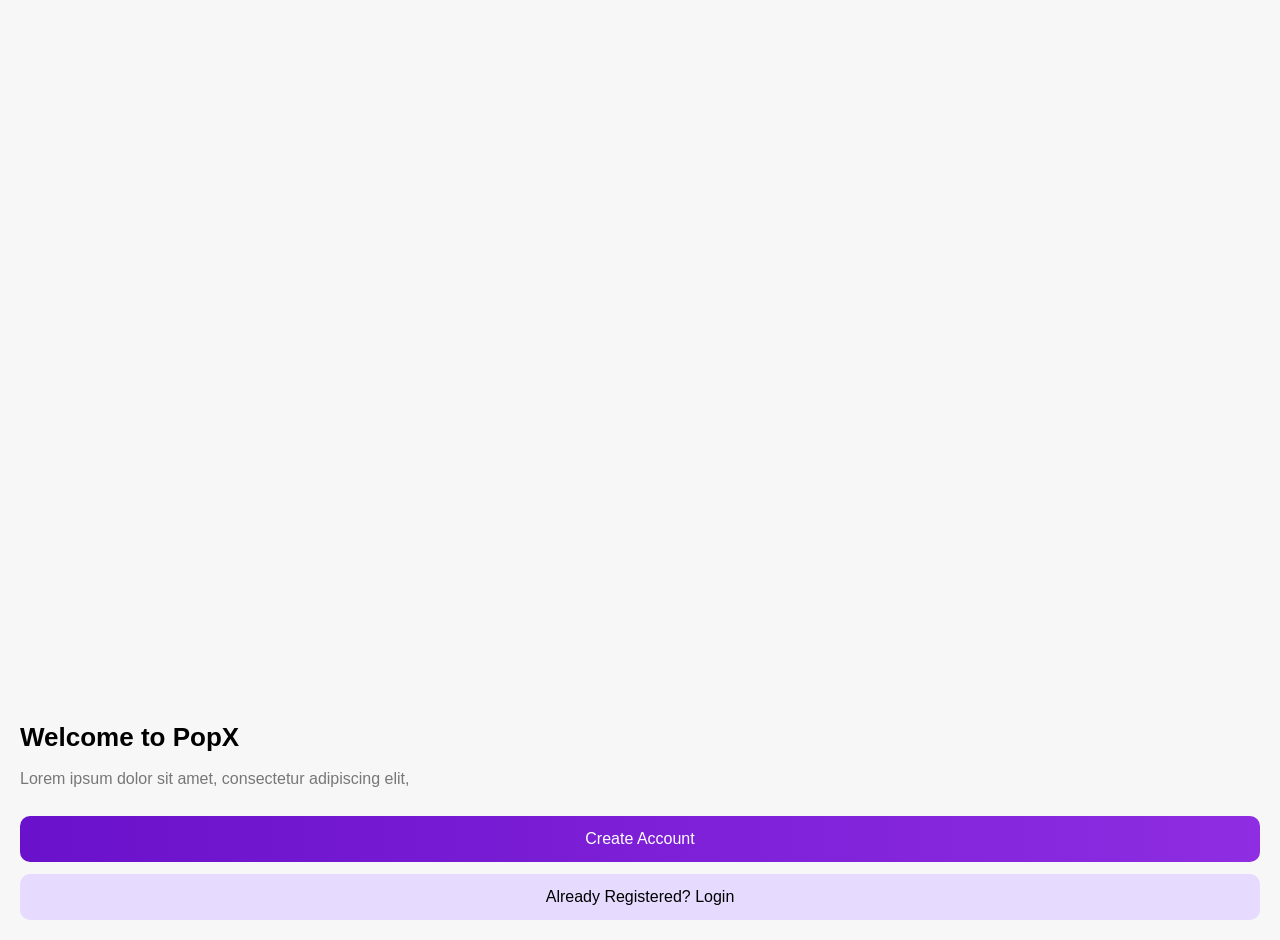
<file: index.html>
<!DOCTYPE html>
<html>
<head>
<link rel="stylesheet" href="style.css">
<script src="script.js"></script>
</head>

<body>

<div class="container" style="height:100vh;display:flex;flex-direction:column;justify-content:flex-end;">
    <div>
        <h1>Welcome to PopX</h1>
        <p>Lorem ipsum dolor sit amet, consectetur adipiscing elit,</p>
    </div>

    <button class="btn primary" onclick="goToSignup()">Create Account</button>
    <button class="btn secondary" onclick="goToLogin()">Already Registered? Login</button>
</div>

</body>
</html>
</file>
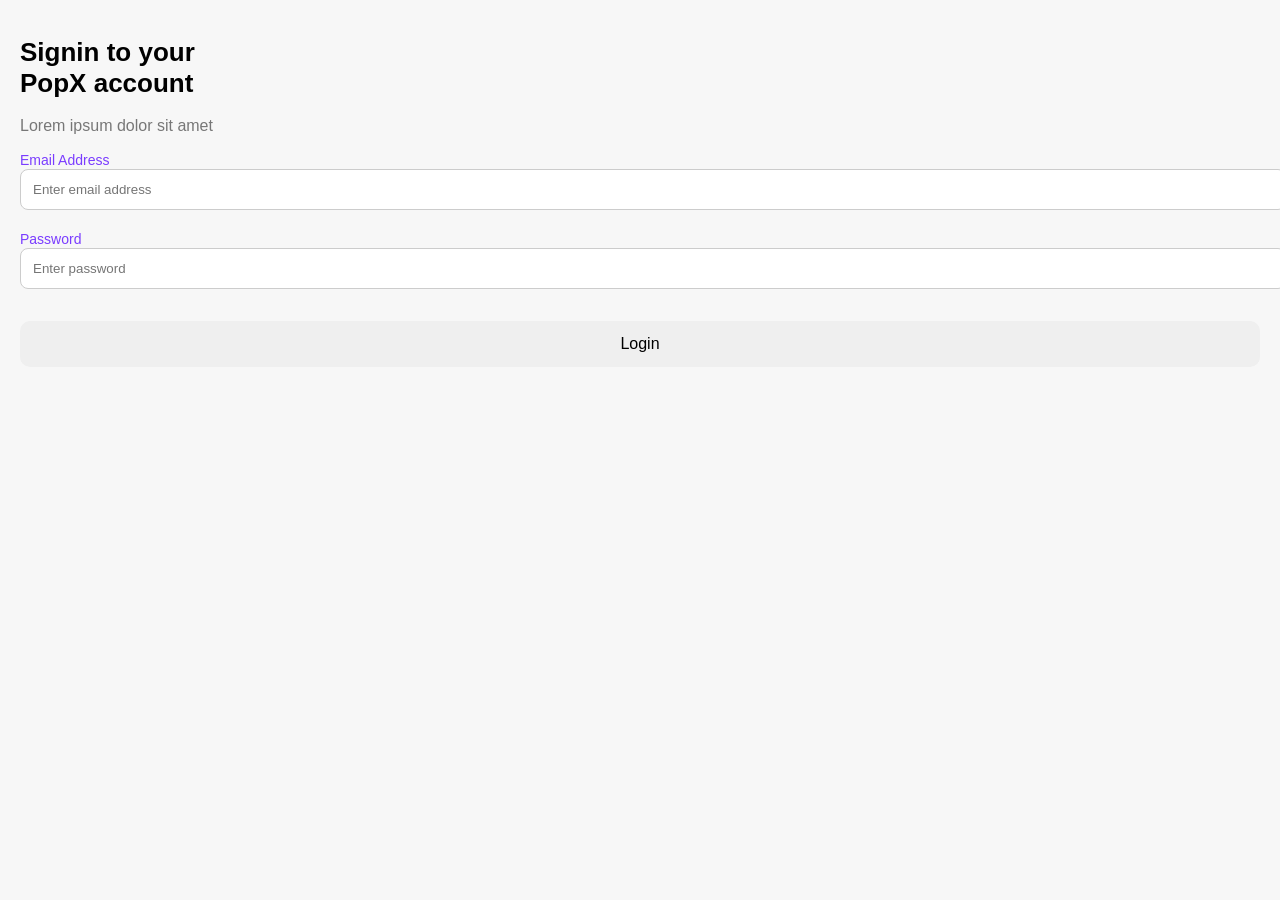
<file: login.html>
<!DOCTYPE html>
<html>
<head>
<link rel="stylesheet" href="style.css">
<script src="script.js"></script>
</head>

<body>

<div class="container">
    <h1>Signin to your <br> PopX account</h1>
    <p>Lorem ipsum dolor sit amet</p>

    <div class="input-group">
        <label>Email Address</label>
        <input type="email" placeholder="Enter email address">
    </div>

    <div class="input-group">
        <label>Password</label>
        <input type="password" placeholder="Enter password">
    </div>

    <button class="btn" onclick="goToProfile()">Login</button>
</div>

</body>
</html>
</file>
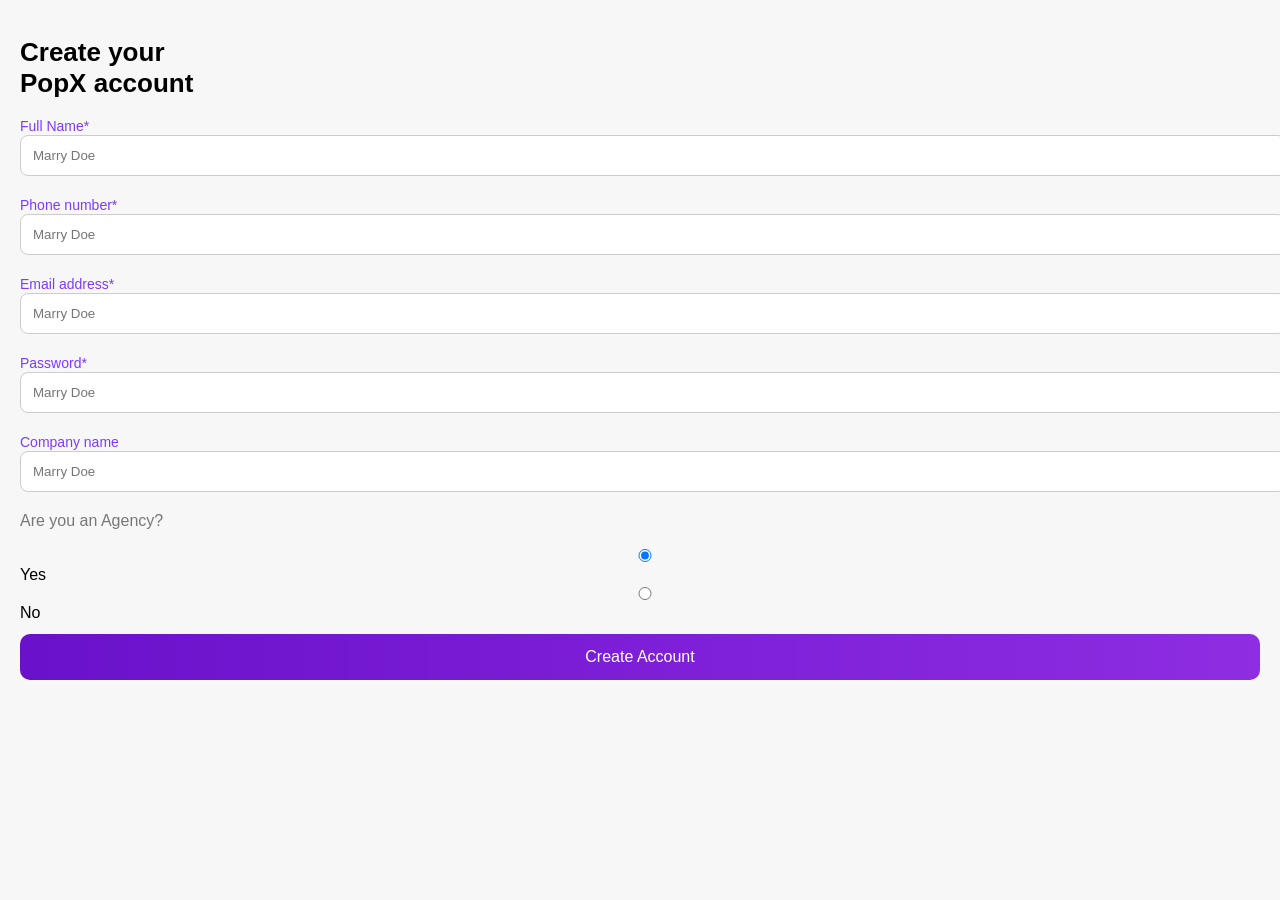
<file: signup.html>
<!DOCTYPE html>
<html>
<head>
<link rel="stylesheet" href="style.css">
<script src="script.js"></script>
</head>

<body>

<div class="container">
    <h1>Create your <br> PopX account</h1>

    <div class="input-group">
        <label>Full Name*</label>
        <input type="text" placeholder="Marry Doe">
    </div>

    <div class="input-group">
        <label>Phone number*</label>
        <input type="text" placeholder="Marry Doe">
    </div>

    <div class="input-group">
        <label>Email address*</label>
        <input type="email" placeholder="Marry Doe">
    </div>

    <div class="input-group">
        <label>Password*</label>
        <input type="password" placeholder="Marry Doe">
    </div>

    <div class="input-group">
        <label>Company name</label>
        <input type="text" placeholder="Marry Doe">
    </div>

    <p>Are you an Agency?</p>
    <input type="radio" checked> Yes
    <input type="radio"> No

    <button class="btn primary" onclick="goToProfile()">Create Account</button>
</div>

</body>
</html>
</file>
<file: style.css>
body {
    margin: 0;
    font-family: 'Segoe UI', sans-serif;
    background-color: #f7f7f7;
}

.container {
    padding: 20px;
}

h1 {
    font-size: 26px;
    font-weight: 600;
}

p {
    color: #777;
}

.btn {
    width: 100%;
    padding: 14px;
    border: none;
    border-radius: 10px;
    font-size: 16px;
    margin-top: 12px;
    cursor: pointer;
}

.primary {
    background: linear-gradient(90deg, #6a11cb, #8e2de2);
    color: white;
}

.secondary {
    background-color: #e6dbff;
}

.input-group {
    margin-bottom: 20px;
}

label {
    color: #7a3cff;
    font-size: 14px;
}

input {
    width: 100%;
    padding: 12px;
    border-radius: 8px;
    border: 1px solid #ccc;
}

.header {
    font-size: 20px;
    font-weight: 600;
    margin-bottom: 20px;
}

.profile {
    display: flex;
    align-items: center;
    gap: 15px;
}

.profile img {
    width: 70px;
    height: 70px;
    border-radius: 50%;
}

.text {
    color: #555;
    margin-top: 20px;
}
</file>
